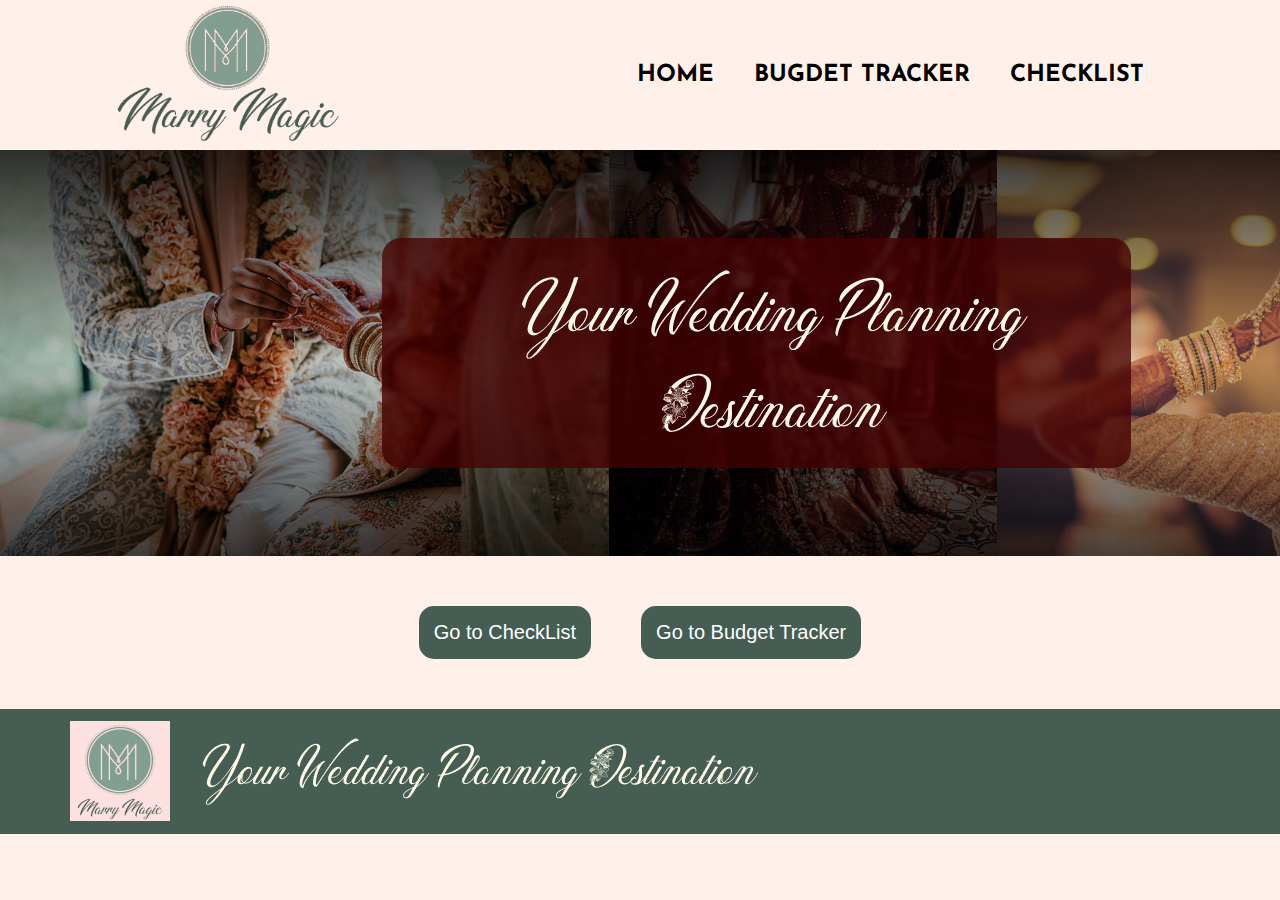
<file: index.html>
<!DOCTYPE html>
<html lang="en">
<head>
    <meta charset="UTF-8">
    <meta name="viewport" content="width=device-width, initial-scale=1.0">
    <title>Marry Magic</title>
    <link rel="stylesheet" href="style.css">
</head>
<body>
    <navbar id="nav">
        <div class="logo"><img src="./assets/logo-final.png"></div>
        <div class="nav-text">
            <a href="#about">
                <h3>HOME</h3>
            </a>
            <a href="./budget.html">
                <h3>BUGDET TRACKER</h3>
            </a>
            <a href="./checklist.html">
                <h3>CHECKLIST</h3>
            </a>
        </div>
    </navbar>

    <header id="#about">
        <div class="bg-img">
            
        </div>
    </header>

    <div id="button-container">
        <button id="checklist">Go to CheckList</button>
        <button id="budget">Go to Budget Tracker</button>
    </div>

    <footer></footer>
    <script src="./script.js"></script>
</body>
</html>
</file>
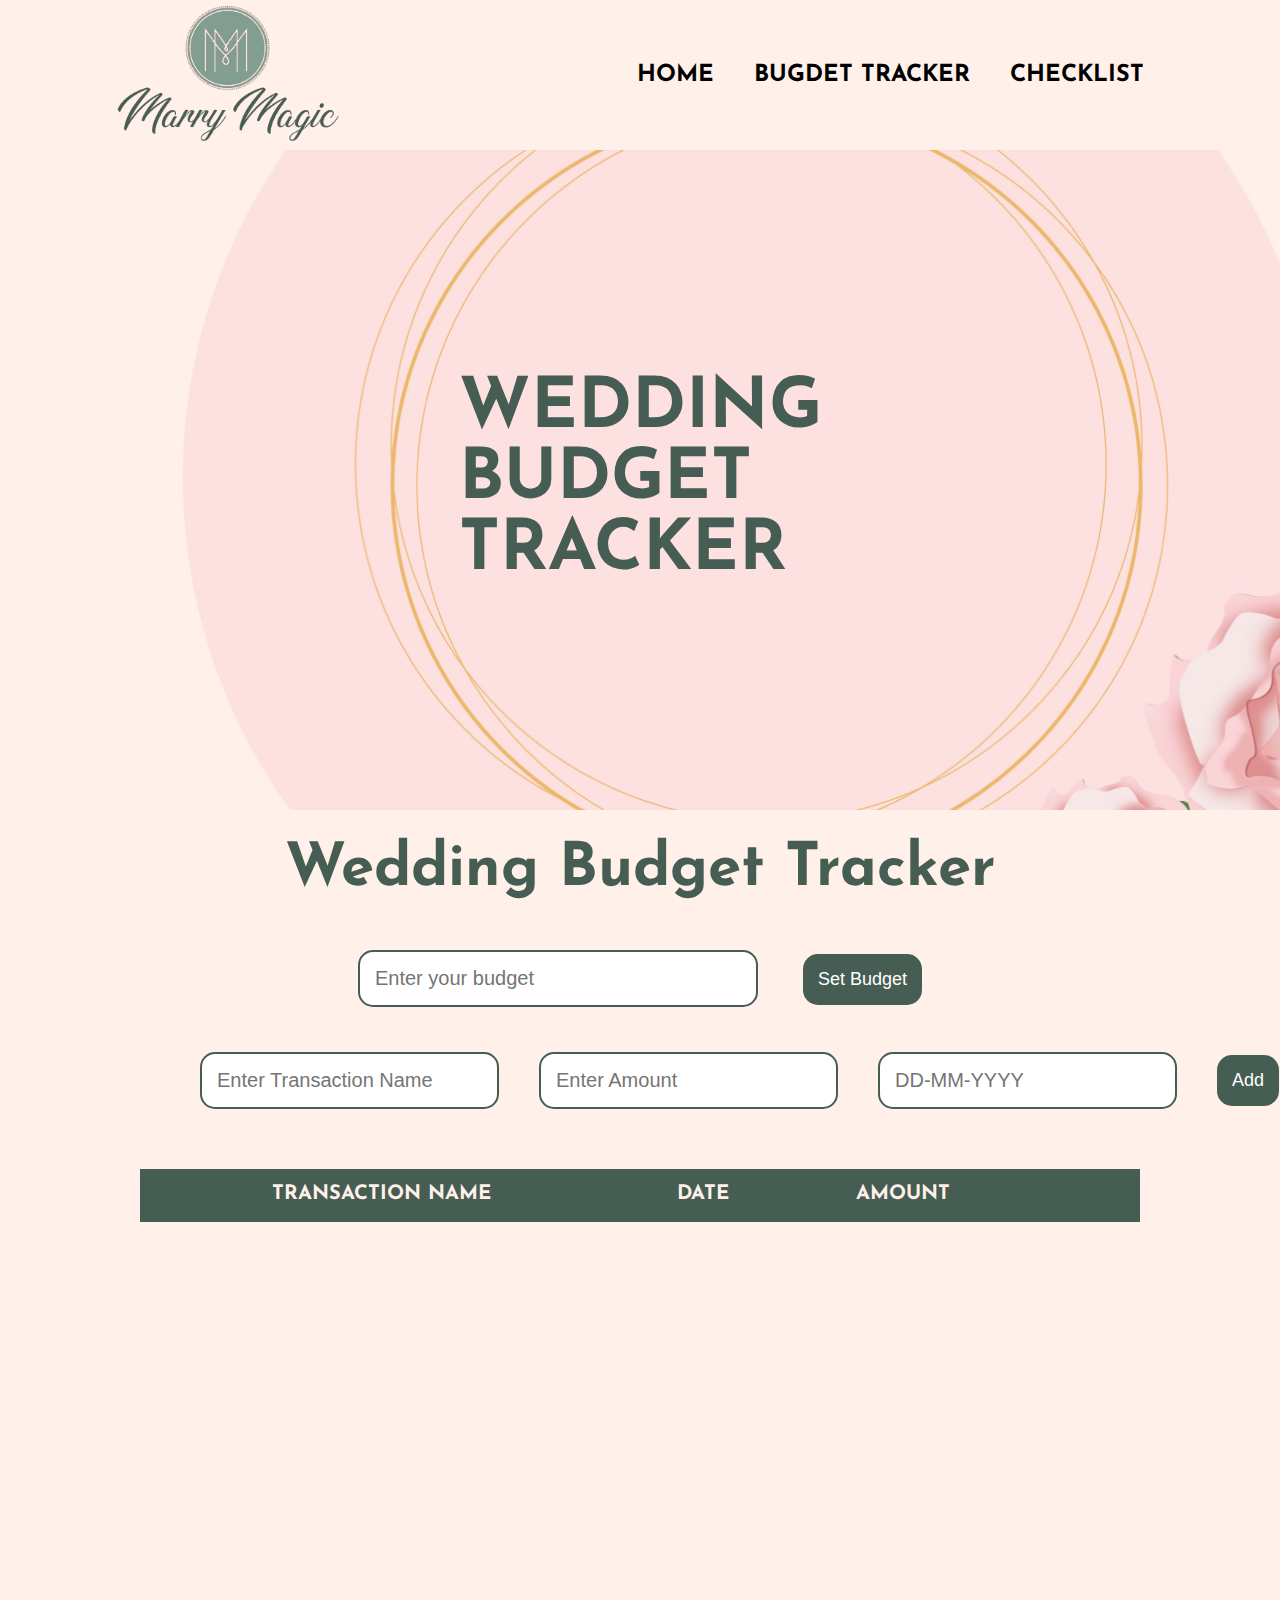
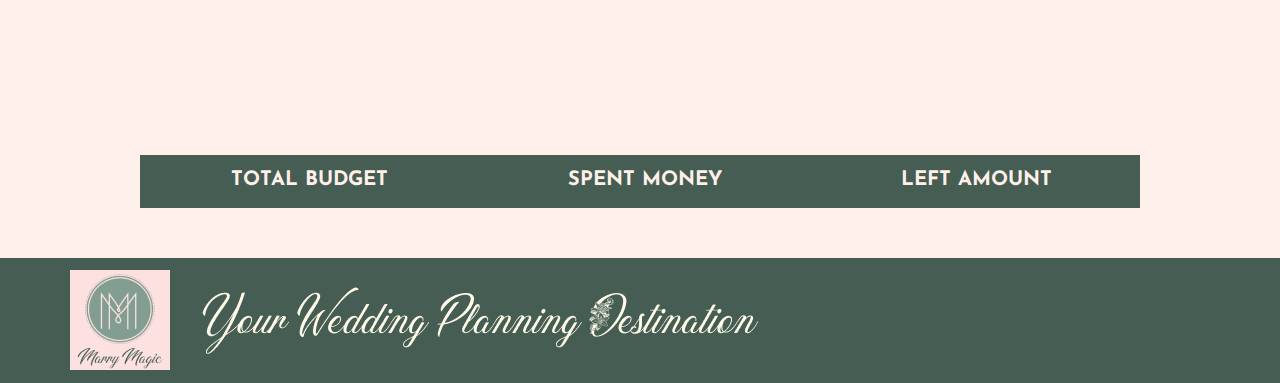
<file: budget.html>
<!DOCTYPE html>
<html lang="en">

<head>
    <meta charset="UTF-8">
    <meta name="viewport" content="width=device-width, initial-scale=1.0">
    <title>Marry Magic - Budget Tracker</title>
    <link rel="stylesheet" href="./budget.css">
</head>

<body>
    <navbar id="nav">
        <div class="logo"><img src="./assets/logo-final.png"></div>
        <div class="nav-text">
            <a href="./index.html">
                <h3>HOME</h3>
            </a>
            <a href="#tracker">
                <h3>BUGDET TRACKER</h3>
            </a>
            <a href="./checklist.html">
                <h3>CHECKLIST</h3>
            </a>
        </div>
    </navbar>

    <header id="#about">
        <div class="bg-img">
            <div class="header-text">
                <h1>
                    WEDDING <br>
                    BUDGET<br>
                    TRACKER
                </h1>

            </div>
        </div>
    </header>

    <div id="tracker">
        <h2>Wedding Budget Tracker</h2>
            <input type="number" name="budget" id="budget-input" placeholder="Enter your budget">
            <button id="budget-button">Set Budget</button>

            <div class="form">
                <input type="text" id="name-input" name="name" placeholder="Enter Transaction Name"><br>
                <input type="number" name="amount" id="amount-input" placeholder="Enter Amount">
                <input type="text" name="date" id="date-input" placeholder="DD-MM-YYYY">
                <button id="add-button">Add</button>
            </div>
            <div id="added-items-container">
                <table id="added-item">
                    <tr class="head">
                        <th>TRANSACTION NAME</th>
                        <th>DATE</th>
                        <th>AMOUNT</th>
                        <th></th>
                        <th></th>
                    </tr>
                    <!-- <tr class="data">
                        <th>MONDAY</th>
                        <td>PSUP</td>
                        <td>Discrete Maths</td>
                    </tr> -->
                </table>
                    
            </div>
    </div>
    <div id="expense">
        <table id="expense-tracker">
            <tr class="head">
                <th>TOTAL BUDGET</th>
                <th>SPENT MONEY</th>
                <th>LEFT AMOUNT</th>
                
            
            </tr>
            <!-- <tr class="data">
                <th>MONDAY</th>
                <td>PSUP</td>
                <td>Discrete Maths</td>
            </tr> -->
        </table>
    </div>
     <footer></footer>
    <script src="./budget.js"></script>
</body>

</html>
</file>
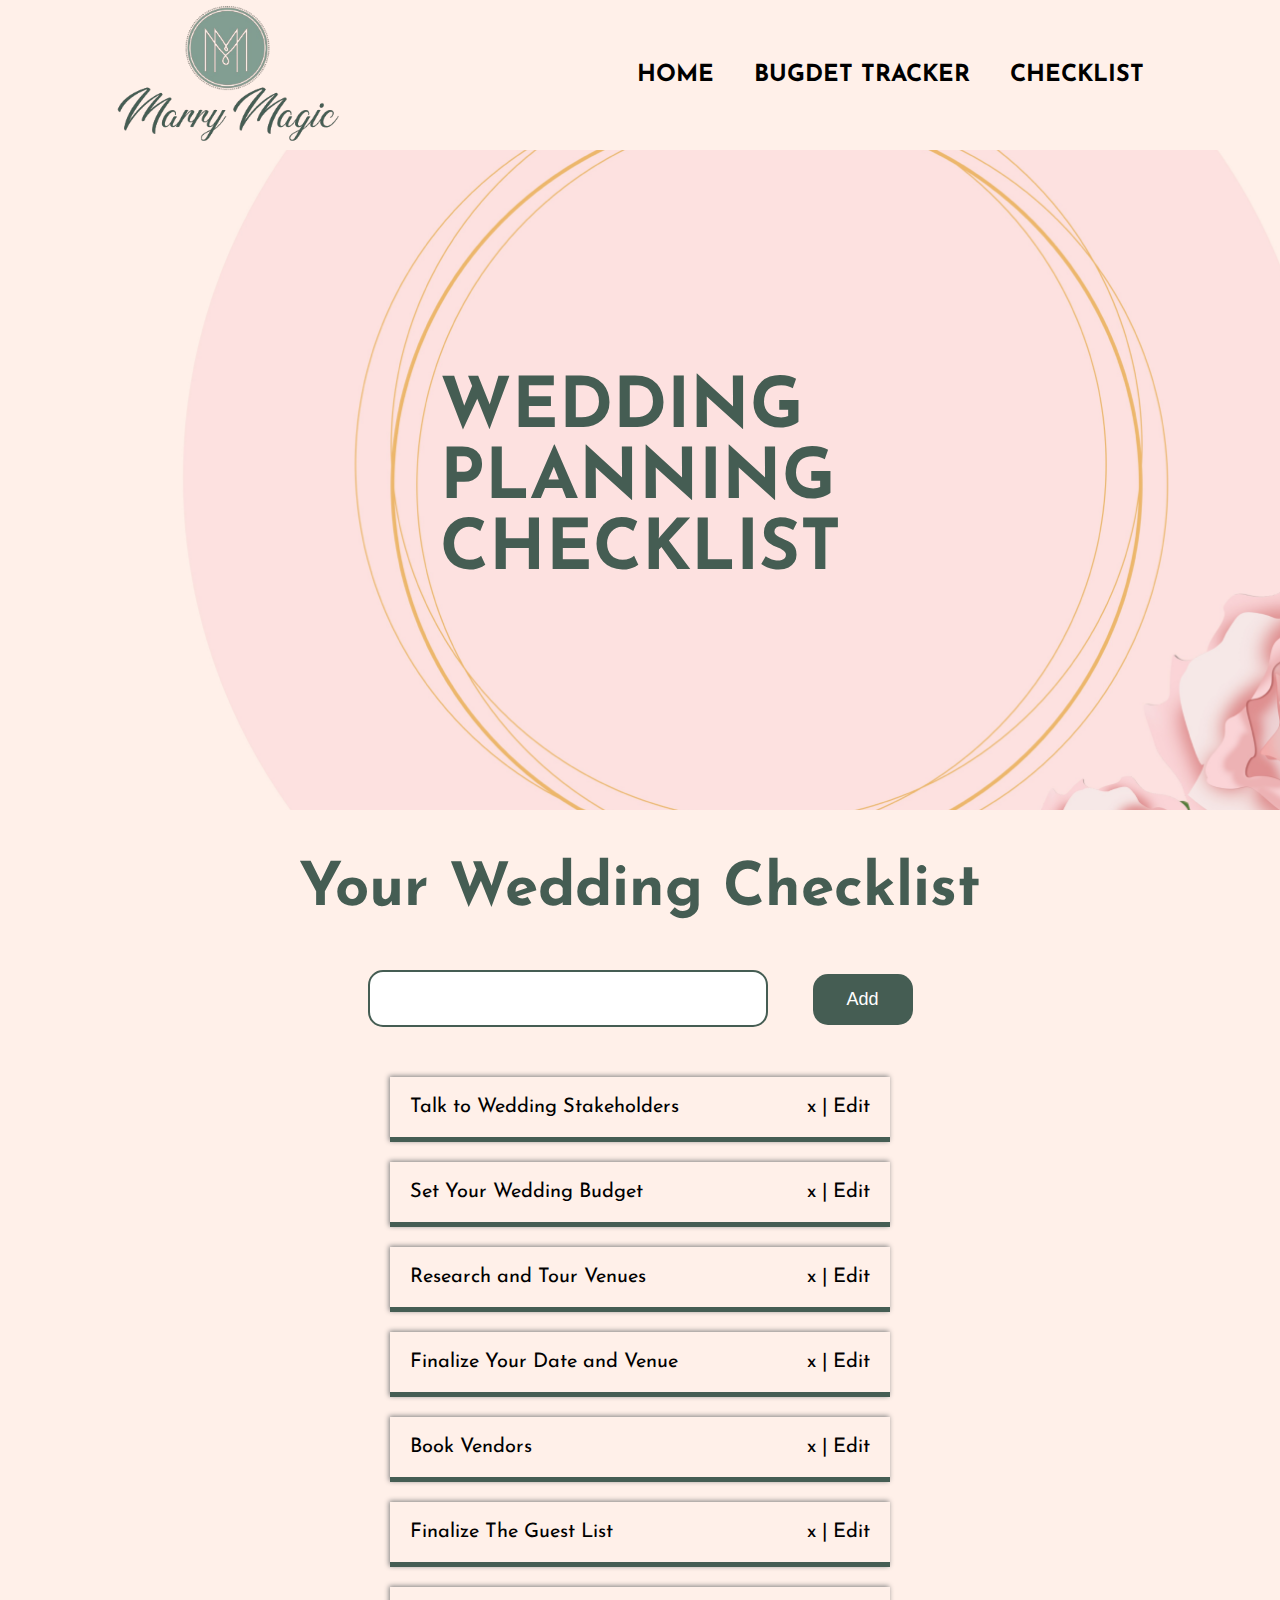
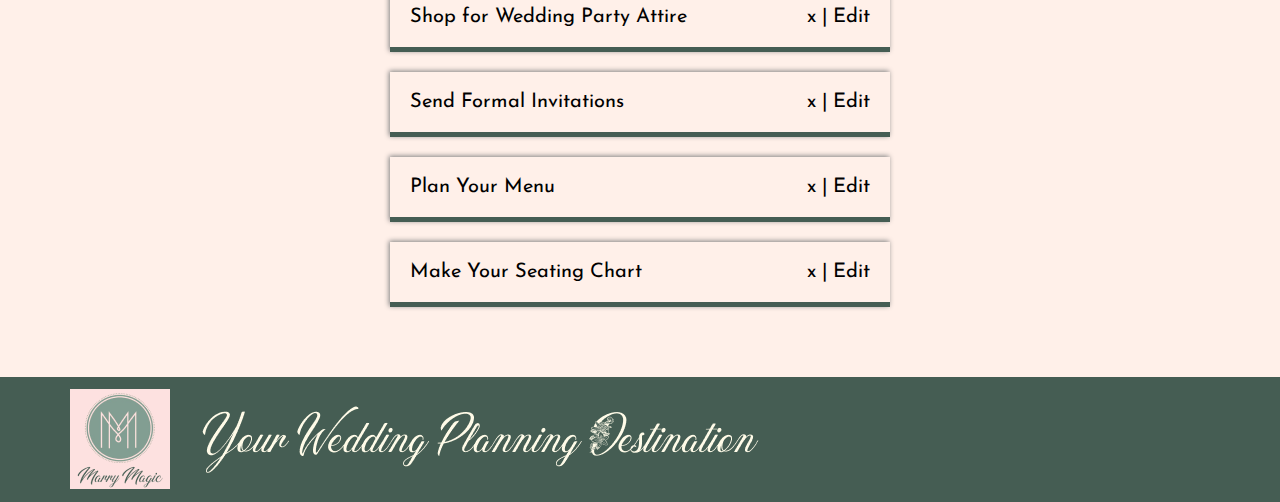
<file: checklist.html>
<!DOCTYPE html>
<html lang="en">

<head>
    <meta charset="UTF-8">
    <meta name="viewport" content="width=device-width, initial-scale=1.0">
    <title>Marry Magic - Checklist</title>
    <link rel="stylesheet" href="./checklist.css">
</head>

<body>
    <navbar id="nav">
        <div class="logo"><img src="./assets/logo-final.png"></div>
        <div class="nav-text">
            <a href="./index.html">
                <h3>HOME</h3>
            </a>
            <a href="./budget.html">
                <h3>BUGDET TRACKER</h3>
            </a>
            <a href="#list-container">
                <h3>CHECKLIST</h3>
            </a>
        </div>
    </navbar>

    <header id="#about">
        <div class="bg-img">
            <div class="header-text">
                <h1>
                    WEDDING <br>
                    PLANNING<br>
                    CHECKLIST
                </h1>

            </div>
        </div>
    </header>

    <div id="list-container">
        <div class="container">
            <h2>Your Wedding Checklist</h2>
            <div class="form">
                <!-- Input field for putting in the tasks -->
                <input type="text" id="input" />
                <!-- Button to add the task -->
                <button id="button">Add</button>
            </div>

            <!-- List that contains tasks initially empty---- -->
            <ul id="todolist">
                <li>Have a Conversation with Wedding Stakeholders</li>
            </ul>
        </div>
    </div>
    <footer></footer>
    <script src="./checklist.js"></script>
</body>

</html>
</file>
<file: style.css>
@import url('https://fonts.googleapis.com/css2?family=Josefin+Sans&display=swap');

/* Body styling */
* {
    margin: 0;
    padding: 0;
    box-sizing: border-box;
    
}

body {
    background-color: #FFF0E9;
    font-family: 'Josefin Sans', sans-serif;
    overflow-x: hidden;
}


#nav {
    display: flex;
    justify-content: space-between;
    align-items: center;
    height: 150px;
    padding: 0 116px;
    background-color: #FFF0E9;
    /* margin-bottom: 50px; */
}


.logo>img {
    height: 150px;
    /* width: 90px; */
}

.nav-text {
    display: flex;
    justify-content: space-evenly;
    align-items: center;
}

.nav-text>a {
    margin: 20px;
    text-decoration: none;
    color: black;
    font-size: 20px;
}

.nav-text>a:hover {

    color: #578270;
    border-radius: 5px;
    font-weight: 700;
}

/* About section starts */
.bg-img {
    height: 406px;
    max-width: 100vw;
    background-image: url(./assets/home.png);
    background-size: cover;
    display: flex;
    flex-direction: column;
    align-items: baseline;
    justify-content: center;
    background-repeat: no-repeat;
    padding: 0vw;
}

.header-text {
    color: #455D53;
    width: 100%;
    /* padding: 0 116px; */
    display: flex;
    align-items: center;
    justify-content: center;
}


.header-text>h1 {
    font-size: 70px;
    margin-bottom: 0;
    font-weight: bold;
}

#button-container{
    display: flex;
    justify-content: center;
    align-items: center;
}

button{
    /* width: 100px; */
    background-color: #455D53;
    color: white;
    border: none;
    font-size: 18px;
    font-weight: 500;
    font-size: 20px;

    border-radius: 15px;
    padding: 15px;
    margin: 50px 25px;
}

footer{
    width: 100vw;
    height: 125px;
    background: url(./assets/footer.png);
    position: absolute;
}
</file>
<file: budget.css>
@import url("https://fonts.googleapis.com/css2?family=Josefin+Sans&display=swap");

/* Body styling */
* {
  margin: 0;
  padding: 0;
  box-sizing: border-box;
}

body {
  background-color: #fff0e9;
  font-family: "Josefin Sans", sans-serif;
  overflow-x: hidden;
}

#nav {
  display: flex;
  justify-content: space-between;
  align-items: center;
  height: 150px;
  padding: 0 116px;
  background-color: #fff0e9;
  /* margin-bottom: 50px; */
}

.logo > img {
  height: 150px;
  /* width: 90px; */
}

.nav-text {
  display: flex;
  justify-content: space-evenly;
  align-items: center;
}

.nav-text > a {
  margin: 20px;
  text-decoration: none;
  color: black;
  font-size: 20px;
}

.nav-text > a:hover {
  color: #578270;
  border-radius: 5px;
  font-weight: 700;
}

/* About section starts */
.bg-img {
  height: 660px;
  max-width: 100vw;
  background-image: url(./assets/bgimage.jpg);
  background-size: cover;
  display: flex;
  flex-direction: column;
  align-items: baseline;
  justify-content: center;
  background-repeat: no-repeat;
  padding: 0vw;
}

.header-text {
  color: #455d53;
  width: 100%;
  /* padding: 0 116px; */
  display: flex;
  align-items: center;
  justify-content: center;
}

.header-text > h1 {
  font-size: 70px;
  margin-bottom: 0;
  font-weight: bold;
}

#tracker {
  text-align: center;

  height: 100vh;
}

.form {
  padding: 15px 200px;
  display: flex;
  align-items: center;
  justify-content: space-between;
}

input,
button {
  /* height: 50px; */
  float: center;
  font-size: 20px;

  border-radius: 15px;
  padding: 15px;
  margin-bottom: 30px;
}

input {
  width: 400px;
  border: 2px solid #455d53;
  margin-right: 40px;
}

button {
  /* width: 100px; */
  background-color: #455d53;
  color: white;
  border: none;
  font-size: 18px;
  font-weight: 500;
}

h2 {
  margin-top: 30px;
  font-size: 60px;
  color: #455d53;
  margin-bottom: 50px;
  text-align: center;
}

#added-items {
  display: flex;
  align-items: center;
  justify-content: space-between;
  padding: 0px 200px;
}

table {
  width: 1000px;
  border-bottom: 3px solid #455d53;
  margin: auto;
  padding: 15px 0px 0px 0px;
  border-spacing: 0px;
  font-size: 20px;
}

tr {
  border-bottom: 3px solid #455d53;
}

td,
tr,
th {
  padding: 15px;
  border-spacing: 0px;
}

td {
  padding: 10px 30px;
}

.data {
  background-color: #fff0e9;
}

.head {
  background-color: #455d53;
  color: #fff0e9;
}

#expense{
    margin-bottom: 50px;
    text-align: center;
}

footer{
    width: 100vw;
    height: 125px;
    background: url(./assets/footer.png);
    position: absolute;
}
</file>
<file: checklist.css>
@import url('https://fonts.googleapis.com/css2?family=Josefin+Sans&display=swap');

/* Body styling */
* {
    margin: 0;
    padding: 0;
    box-sizing: border-box;
}

body {
    background-color: #FFF0E9;
    font-family: 'Josefin Sans', sans-serif;
    overflow-x: hidden;
}


#nav {
    display: flex;
    justify-content: space-between;
    align-items: center;
    height: 150px;
    padding: 0 116px;
    background-color: #FFF0E9;
    /* margin-bottom: 50px; */
}


.logo>img {
    height: 150px;
    /* width: 90px; */
}

.nav-text {
    display: flex;
    justify-content: space-evenly;
    align-items: center;
}

.nav-text>a {
    margin: 20px;
    text-decoration: none;
    color: black;
    font-size: 20px;
}

.nav-text>a:hover {

    color: #578270;
    border-radius: 5px;
    font-weight: 700;
}

/* About section starts */
.bg-img {
    height: 660px;
    max-width: 100vw;
    background-image: url(./assets/bgimage.jpg);
    background-size: cover;
    display: flex;
    flex-direction: column;
    align-items: baseline;
    justify-content: center;
    background-repeat: no-repeat;
    padding: 0vw;
}

.header-text {
    color: #455D53;
    width: 100%;
    /* padding: 0 116px; */
    display: flex;
    align-items: center;
    justify-content: center;
}


.header-text>h1 {
    font-size: 70px;
    margin-bottom: 0;
    font-weight: bold;
}


/* About section ends */


#list-container {
    display: flex;
    align-items: flex-start;
    justify-content: center;
    /* height: 100vh; */
}

.container {
    padding: 50px;
    text-align: center;
}

/* Styling the input field and button */
.form input,
.form button {
    /* height: 50px; */
    float: center;
    font-size: 20px;

    border-radius: 15px;
    padding: 15px;
    margin-bottom: 30px;
}

.form input {
    width: 400px;
    border: 2px solid #455D53;
    margin-right: 40px;
}

.form button {
    width: 100px;
    background-color: #455D53;
    color: white;
    border: none;
    font-size: 18px;
    font-weight: 500;
}
h2{
    font-size: 60px;
    color: #455D53;
    margin-bottom: 50px;
}


/* #reset {
    width: 100px;
    background-color: #7055d3;
    color: white;
    font-family: "Poppins", sans-serif;
    border: none;
    font-size: 18px;
    font-weight: 500;
} */

/* Styling the list that contains all the tasks */
#todolist {
    width: 500px;
    margin: 20px auto;
    list-style-type: none;
}

#todolist li {
    margin-bottom: 20px;
    padding: 20px;
    box-shadow: -1px -1px 5px 0px gray;
    border-bottom: 5px solid #455D53;
    display: flex;
    justify-content: space-between;
    font-size: 20px;
}

#todolist li a {
    float: right;
    font-size: 20px;
    cursor: pointer;
}

/* Styling the span elements created using JavaScript */
span {
    cursor: pointer;
}

footer{
    width: 100vw;
    height: 125px;
    background: url(./assets/footer.png);
    position: absolute;
}
</file>
